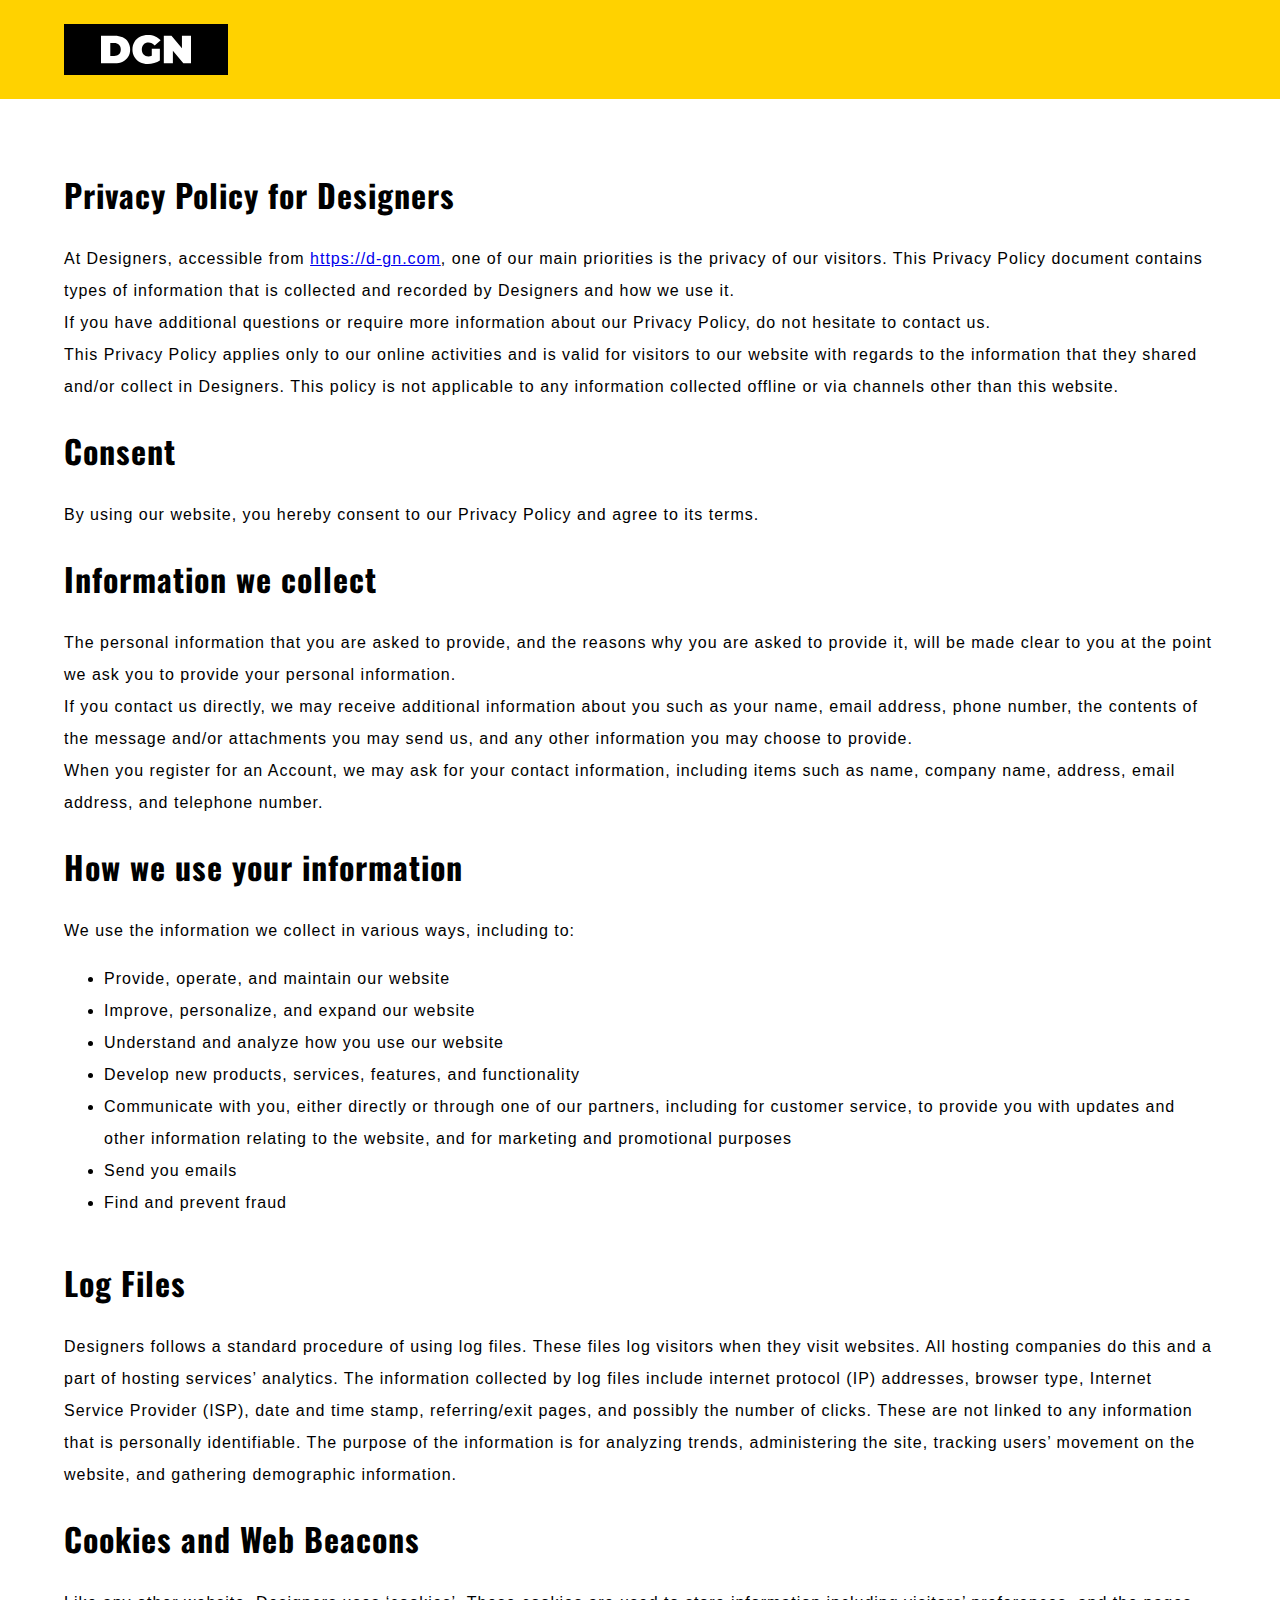
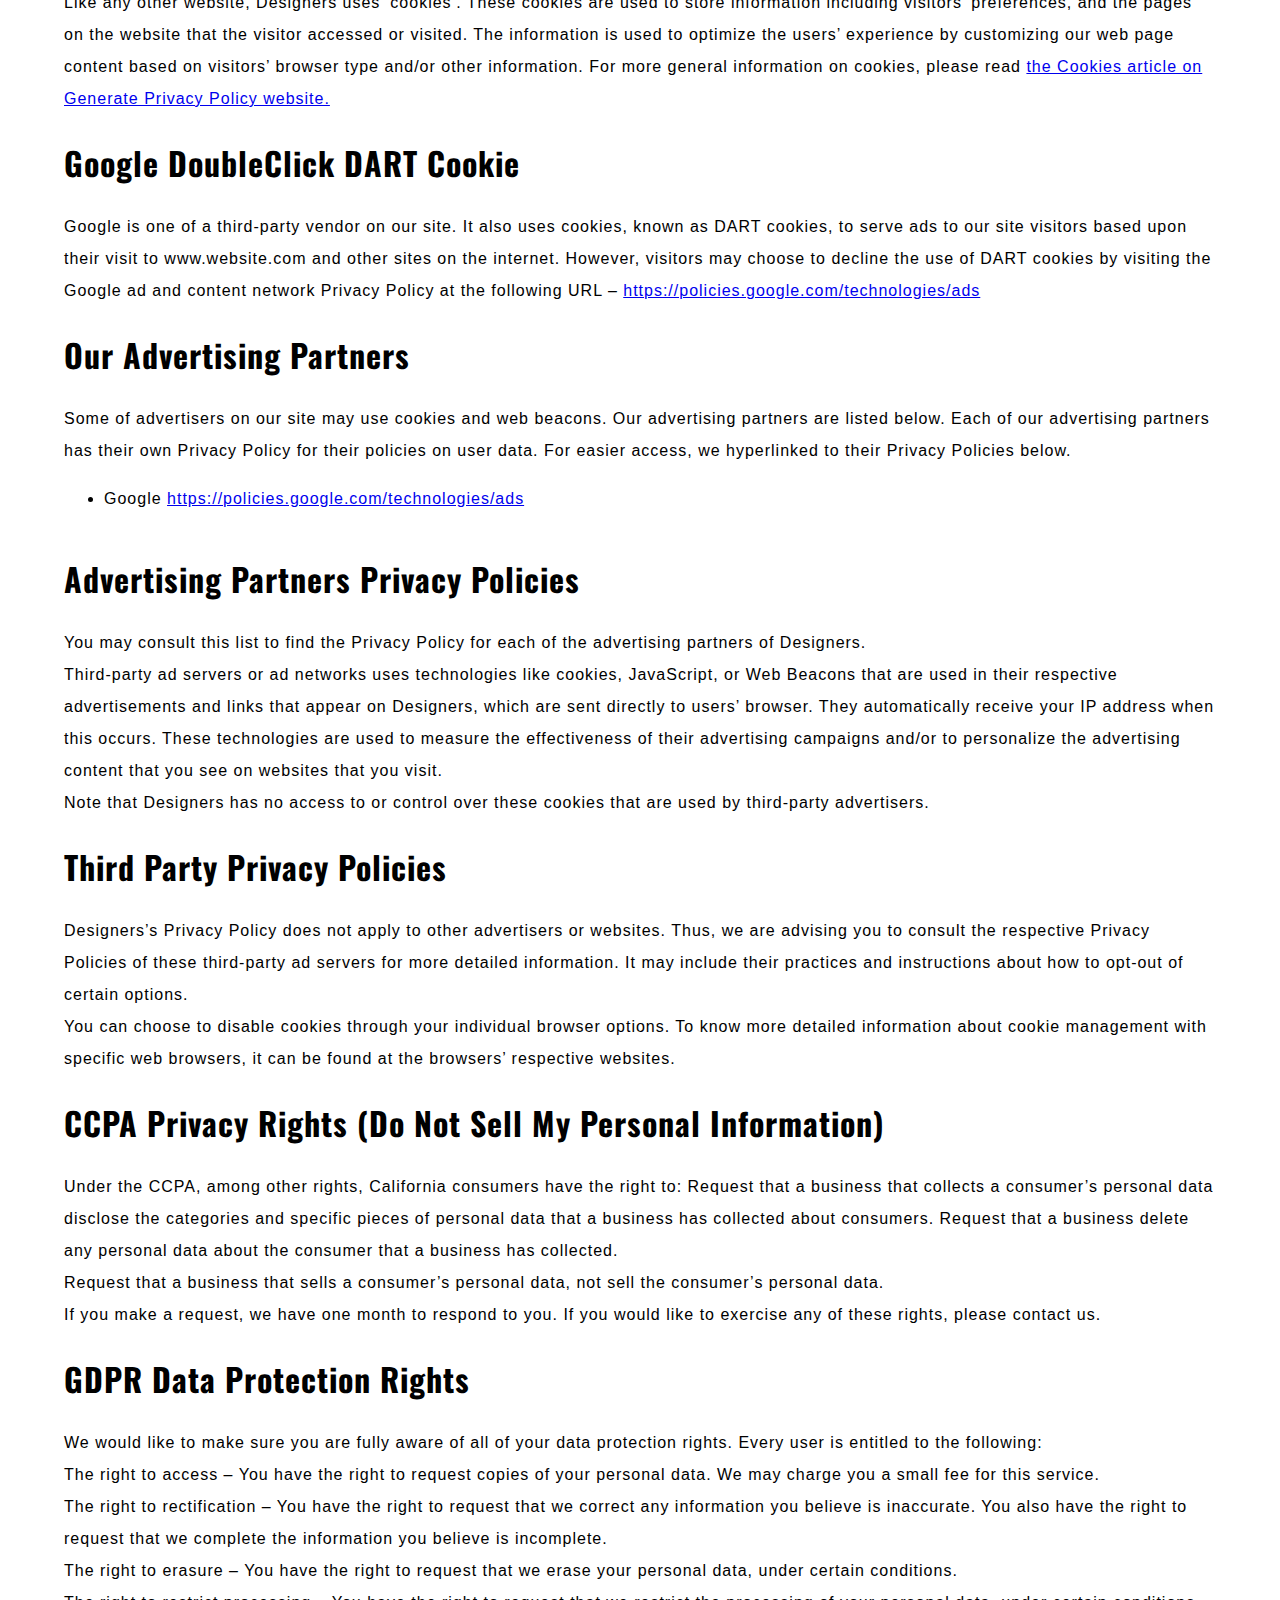
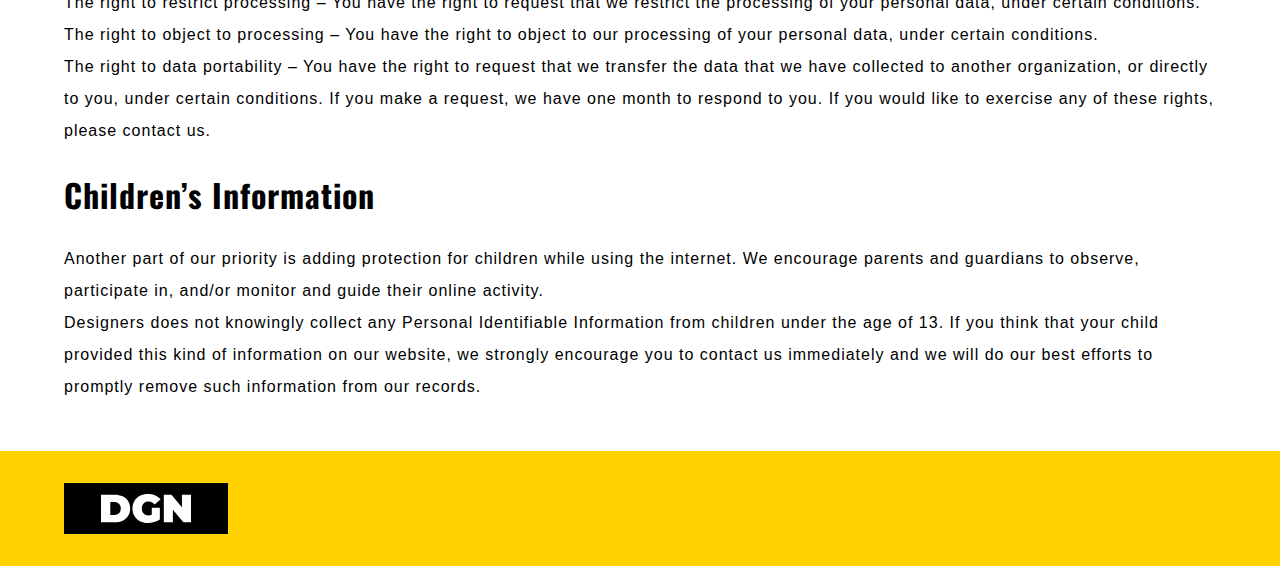
<file: privacy-policy.html>
<!DOCTYPE html>
<html lang="en">
<head>
  <meta charset="UTF-8">
  <meta http-equiv="X-UA-Compatible" content="IE=edge">
  <meta name="viewport" content="width=device-width, initial-scale=1.0">
  <link rel="stylesheet" href="css/privacy.css">
  <link rel="shortcut icon" href="favicon.ico" type="image/x-icon">
  <title>Privacy Policy</title>
</head>
<body>

  <header>
    <div class="container">
      <div class="header_top">
        <div class="header_logo">
          <svg width="164" height="51" viewBox="0 0 164 51" fill="none" xmlns="http://www.w3.org/2000/svg">
            <rect width="164" height="51" fill="black" />
            <path
              d="M37 11.6339H50.5902C53.6628 11.6339 56.3677 12.2017 58.705 13.3374C61.0685 14.4467 62.8937 16.0446 64.1805 18.1311C65.4936 20.2177 66.1501 22.674 66.1501 25.5C66.1501 28.326 65.4936 30.7823 64.1805 32.8688C62.8937 34.9554 61.0685 36.5665 58.705 37.7022C56.3677 38.8115 53.6628 39.3661 50.5902 39.3661H37V11.6339ZM50.1963 32.0765C52.1922 32.0765 53.781 31.5086 54.9628 30.3729C56.1708 29.2108 56.7748 27.5865 56.7748 25.5C56.7748 23.4135 56.1708 21.8024 54.9628 20.6667C53.781 19.5046 52.1922 18.9235 50.1963 18.9235H46.2965V32.0765H50.1963Z"
              fill="white" />
            <path
              d="M87.7831 24.7473H95.8585V36.474C94.2302 37.6097 92.3394 38.4813 90.186 39.0888C88.0326 39.6963 85.9185 40 83.8439 40C80.9026 40 78.2633 39.3925 75.9261 38.1776C73.5888 36.9362 71.7505 35.2195 70.4112 33.0273C69.0981 30.8087 68.4416 28.2996 68.4416 25.5C68.4416 22.7004 69.0981 20.2045 70.4112 18.0123C71.7505 15.7937 73.602 14.077 75.9655 12.862C78.3553 11.6207 81.0471 11 84.0408 11C86.7458 11 89.1618 11.4622 91.289 12.3866C93.4424 13.2846 95.2282 14.6052 96.6463 16.3484L90.6981 21.6175C88.9648 19.5838 86.9033 18.5669 84.5135 18.5669C82.4652 18.5669 80.837 19.1876 79.6289 20.429C78.4209 21.6703 77.8169 23.3607 77.8169 25.5C77.8169 27.5865 78.4078 29.2637 79.5895 30.5314C80.7976 31.7992 82.3995 32.4331 84.3954 32.4331C85.5771 32.4331 86.7064 32.2086 87.7831 31.7596V24.7473Z"
              fill="white" />
            <path
              d="M127 11.6339V39.3661H119.358L108.88 26.7678V39.3661H99.8195V11.6339H107.462L117.94 24.2322V11.6339H127Z"
              fill="white" />
          </svg>
        </div>
      </div>
    </div>
  </header>

  <main>
    <div class="container">
      <div class="main_info">
        <h1>Privacy Policy for Designers</h1>
        <p>At Designers, accessible from <a href="/">https://d-gn.com</a>, one of our main priorities is the privacy of our visitors. This Privacy Policy document contains types of information that is collected and recorded by Designers and how we use it.
        </p>
        <p>If you have additional questions or require more information about our Privacy Policy, do not hesitate to contact us.
        </p>
        <p>This Privacy Policy applies only to our online activities and is valid for visitors to our website with regards to the information that they shared and/or collect in Designers. This policy is not applicable to any information collected offline or via channels other than this website.
        </p>

        <h1>Consent</h1>
        <p>By using our website, you hereby consent to our Privacy Policy and agree to its terms.
        </p>

        <h1>Information we collect</h1>
        <p>The personal information that you are asked to provide, and the reasons why you are asked to provide it, will be made clear to you at the point we ask you to provide your personal information.
        </p>
        <p>If you contact us directly, we may receive additional information about you such as your name, email address, phone number, the contents of the message and/or attachments you may send us, and any other information you may choose to provide.
        </p>
        <p>When you register for an Account, we may ask for your contact information, including items such as name, company name, address, email address, and telephone number.</p>

        <h1>How we use your information</h1>
        <p>We use the information we collect in various ways, including to:</p>
        <ul>
          <li>Provide, operate, and maintain our website</li>
          <li>Improve, personalize, and expand our website</li>
          <li>Understand and analyze how you use our website</li>
          <li>Develop new products, services, features, and functionality</li>
          <li>Communicate with you, either directly or through one of our partners, including for customer service, to provide you with updates and other information relating to the website, and for marketing and promotional purposes</li>
          <li>Send you emails</li>
          <li>Find and prevent fraud</li>
        </ul>


        <h1>Log Files</h1>
        <p>Designers follows a standard procedure of using log files. These files log visitors when they visit websites. All hosting companies do this and a part of hosting services’ analytics. The information collected by log files include internet protocol (IP) addresses, browser type, Internet Service Provider (ISP), date and time stamp, referring/exit pages, and possibly the number of clicks. These are not linked to any information that is personally identifiable. The purpose of the information is for analyzing trends, administering the site, tracking users’ movement on the website, and gathering demographic information.</p>

        <h1>Cookies and Web Beacons</h1>
        <p>Like any other website, Designers uses ‘cookies’. These cookies are used to store information including visitors’ preferences, and the pages on the website that the visitor accessed or visited. The information is used to optimize the users’ experience by customizing our web page content based on visitors’ browser type and/or other information.
        For more general information on cookies, please read <a href="https://www.trn-s.com/page-privacy-policy-page/">the Cookies article on Generate Privacy Policy website.</a></p>


        <h1>Google DoubleClick DART Cookie</h1>
        <p>Google is one of a third-party vendor on our site. It also uses cookies, known as DART cookies, to serve ads to our site visitors based upon their visit to www.website.com and other sites on the internet. However, visitors may choose to decline the use of DART cookies by visiting the Google ad and content network Privacy Policy at the following URL – <a href="https://www.trn-s.com/page-privacy-policy-page/">https://policies.google.com/technologies/ads</a></p>

        <h1>Our Advertising Partners</h1>
        <p>Some of advertisers on our site may use cookies and web beacons. Our advertising partners are listed below. Each of our advertising partners has their own Privacy Policy for their policies on user data. For easier access, we hyperlinked to their Privacy Policies below.</p>
        <ul>
          <li>Google <a href="https://www.trn-s.com/page-privacy-policy-page/">https://policies.google.com/technologies/ads</a></li>
        </ul>


        <h1>Advertising Partners Privacy Policies</h1>
        <p>You may consult this list to find the Privacy Policy for each of the advertising partners of Designers.</p>

        <p>Third-party ad servers or ad networks uses technologies like cookies, JavaScript, or Web Beacons that are used in their respective advertisements and links that appear on Designers, which are sent directly to users’ browser. They automatically receive your IP address when this occurs. These technologies are used to measure the effectiveness of their advertising campaigns and/or to personalize the advertising content that you see on websites that you visit.</p>
        <p>Note that Designers has no access to or control over these cookies that are used by third-party advertisers.</p>


        <h1>Third Party Privacy Policies</h1>
        <p>Designers’s Privacy Policy does not apply to other advertisers or websites. Thus, we are advising you to consult the respective Privacy Policies of these third-party ad servers for more detailed information. It may include their practices and instructions about how to opt-out of certain options.
        </p>
        <p>You can choose to disable cookies through your individual browser options. To know more detailed information about cookie management with specific web browsers, it can be found at the browsers’ respective websites.</p>



        <h1>CCPA Privacy Rights (Do Not Sell My Personal Information)</h1>
        <p>Under the CCPA, among other rights, California consumers have the right to:
        Request that a business that collects a consumer’s personal data disclose the categories and specific pieces of personal data that a business has collected about consumers.
        Request that a business delete any personal data about the consumer that a business has collected.
        </p>
        <p>Request that a business that sells a consumer’s personal data, not sell the consumer’s personal data.</p>
        <p>If you make a request, we have one month to respond to you. If you would like to exercise any of these rights, please contact us.</p>


        <h1>GDPR Data Protection Rights</h1>
        <p>We would like to make sure you are fully aware of all of your data protection rights. Every user is entitled to the following:</p>
        <p>The right to access – You have the right to request copies of your personal data. We may charge you a small fee for this service.</p>
        <p>The right to rectification – You have the right to request that we correct any information you believe is inaccurate. You also have the right to request that we complete the information you believe is incomplete.</p>
        <p>The right to erasure – You have the right to request that we erase your personal data, under certain conditions.</p>
        <p>The right to restrict processing – You have the right to request that we restrict the processing of your personal data, under certain conditions.</p>
        <p>The right to object to processing – You have the right to object to our processing of your personal data, under certain conditions.</p>
        <p>The right to data portability – You have the right to request that we transfer the data that we have collected to another organization, or directly to you, under certain conditions.
        If you make a request, we have one month to respond to you. If you would like to exercise any of these rights, please contact us.
        </p>


        <h1>Children’s Information</h1>
        <p>Another part of our priority is adding protection for children while using the internet. We encourage parents and guardians to observe, participate in, and/or monitor and guide their online activity.</p>
        <p>Designers does not knowingly collect any Personal Identifiable Information from children under the age of 13. If you think that your child provided this kind of information on our website, we strongly encourage you to contact us immediately and we will do our best efforts to promptly remove such information from our records.</p>



      </div>
    </div>
  </main>

  <footer>
    <div class="container">
      <div class="header_logo">
        <svg width="164" height="51" viewBox="0 0 164 51" fill="none" xmlns="http://www.w3.org/2000/svg">
          <rect width="164" height="51" fill="black" />
          <path
            d="M37 11.6339H50.5902C53.6628 11.6339 56.3677 12.2017 58.705 13.3374C61.0685 14.4467 62.8937 16.0446 64.1805 18.1311C65.4936 20.2177 66.1501 22.674 66.1501 25.5C66.1501 28.326 65.4936 30.7823 64.1805 32.8688C62.8937 34.9554 61.0685 36.5665 58.705 37.7022C56.3677 38.8115 53.6628 39.3661 50.5902 39.3661H37V11.6339ZM50.1963 32.0765C52.1922 32.0765 53.781 31.5086 54.9628 30.3729C56.1708 29.2108 56.7748 27.5865 56.7748 25.5C56.7748 23.4135 56.1708 21.8024 54.9628 20.6667C53.781 19.5046 52.1922 18.9235 50.1963 18.9235H46.2965V32.0765H50.1963Z"
            fill="white" />
          <path
            d="M87.7831 24.7473H95.8585V36.474C94.2302 37.6097 92.3394 38.4813 90.186 39.0888C88.0326 39.6963 85.9185 40 83.8439 40C80.9026 40 78.2633 39.3925 75.9261 38.1776C73.5888 36.9362 71.7505 35.2195 70.4112 33.0273C69.0981 30.8087 68.4416 28.2996 68.4416 25.5C68.4416 22.7004 69.0981 20.2045 70.4112 18.0123C71.7505 15.7937 73.602 14.077 75.9655 12.862C78.3553 11.6207 81.0471 11 84.0408 11C86.7458 11 89.1618 11.4622 91.289 12.3866C93.4424 13.2846 95.2282 14.6052 96.6463 16.3484L90.6981 21.6175C88.9648 19.5838 86.9033 18.5669 84.5135 18.5669C82.4652 18.5669 80.837 19.1876 79.6289 20.429C78.4209 21.6703 77.8169 23.3607 77.8169 25.5C77.8169 27.5865 78.4078 29.2637 79.5895 30.5314C80.7976 31.7992 82.3995 32.4331 84.3954 32.4331C85.5771 32.4331 86.7064 32.2086 87.7831 31.7596V24.7473Z"
            fill="white" />
          <path
            d="M127 11.6339V39.3661H119.358L108.88 26.7678V39.3661H99.8195V11.6339H107.462L117.94 24.2322V11.6339H127Z"
            fill="white" />
        </svg>
      </div>
    </div>
  </footer>
  
</body>
</html>
</file>
<file: css/privacy.css>
@import url('https://fonts.googleapis.com/css2?family=Oswald:wght@300;400;500;600;700&display=swap');

*,
*::before,
*::after {
  box-sizing: border-box;
}

ul[class],
ol[class] {
  padding: 0;
}

body,
h1,
h2,
h3,
h4,
p,
ul[class],
ol[class],
li,
figure,
figcaption,
blockquote,
dl,
dd {
  margin: 0;
}

body {
  min-height: 100vh;
  scroll-behavior: smooth;
  text-rendering: optimizeSpeed;
  line-height: 1.5;
  font-family: 'Oswald', sans-serif;
  letter-spacing: 1px;
  scroll-behavior: smooth;
}



a:not([class]) {
  text-decoration-skip-ink: auto;
}

img {
  max-width: 100%;
  display: block;
}

article > * + * {
  margin-top: 1em;
}

input,
button,
textarea,
select {
  font: inherit;
}

@media (prefers-reduced-motion: reduce) {
  * {
    animation-duration: 0.01ms !important;
    animation-iteration-count: 1 !important;
    transition-duration: 0.01ms !important;
    scroll-behavior: auto !important;
  }
}



.container {
  width: 90%;
  height: auto;
  margin: 0 auto;
}





/* header */

header {
  padding: 1.5rem 0;
  background-color: #FFD200;
}
.header_top {
  width: 100%;
}
.header_logo {
  font-size: 0;
}

.main_info {
  padding: 3rem 0;
  text-align: left !important;
}
.main_info h1 {
  line-height: 3;
}
.main_info p {
  line-height: 2;
  font-family: 'Montserrat', sans-serif;
}

.main_info ul li {
  line-height: 2;
  font-family: 'Montserrat', sans-serif;
}

footer {
  padding: 2rem 0;
  background-color: #FFD200;
}
.scroll_btn {
  display: none;
}
</file>
